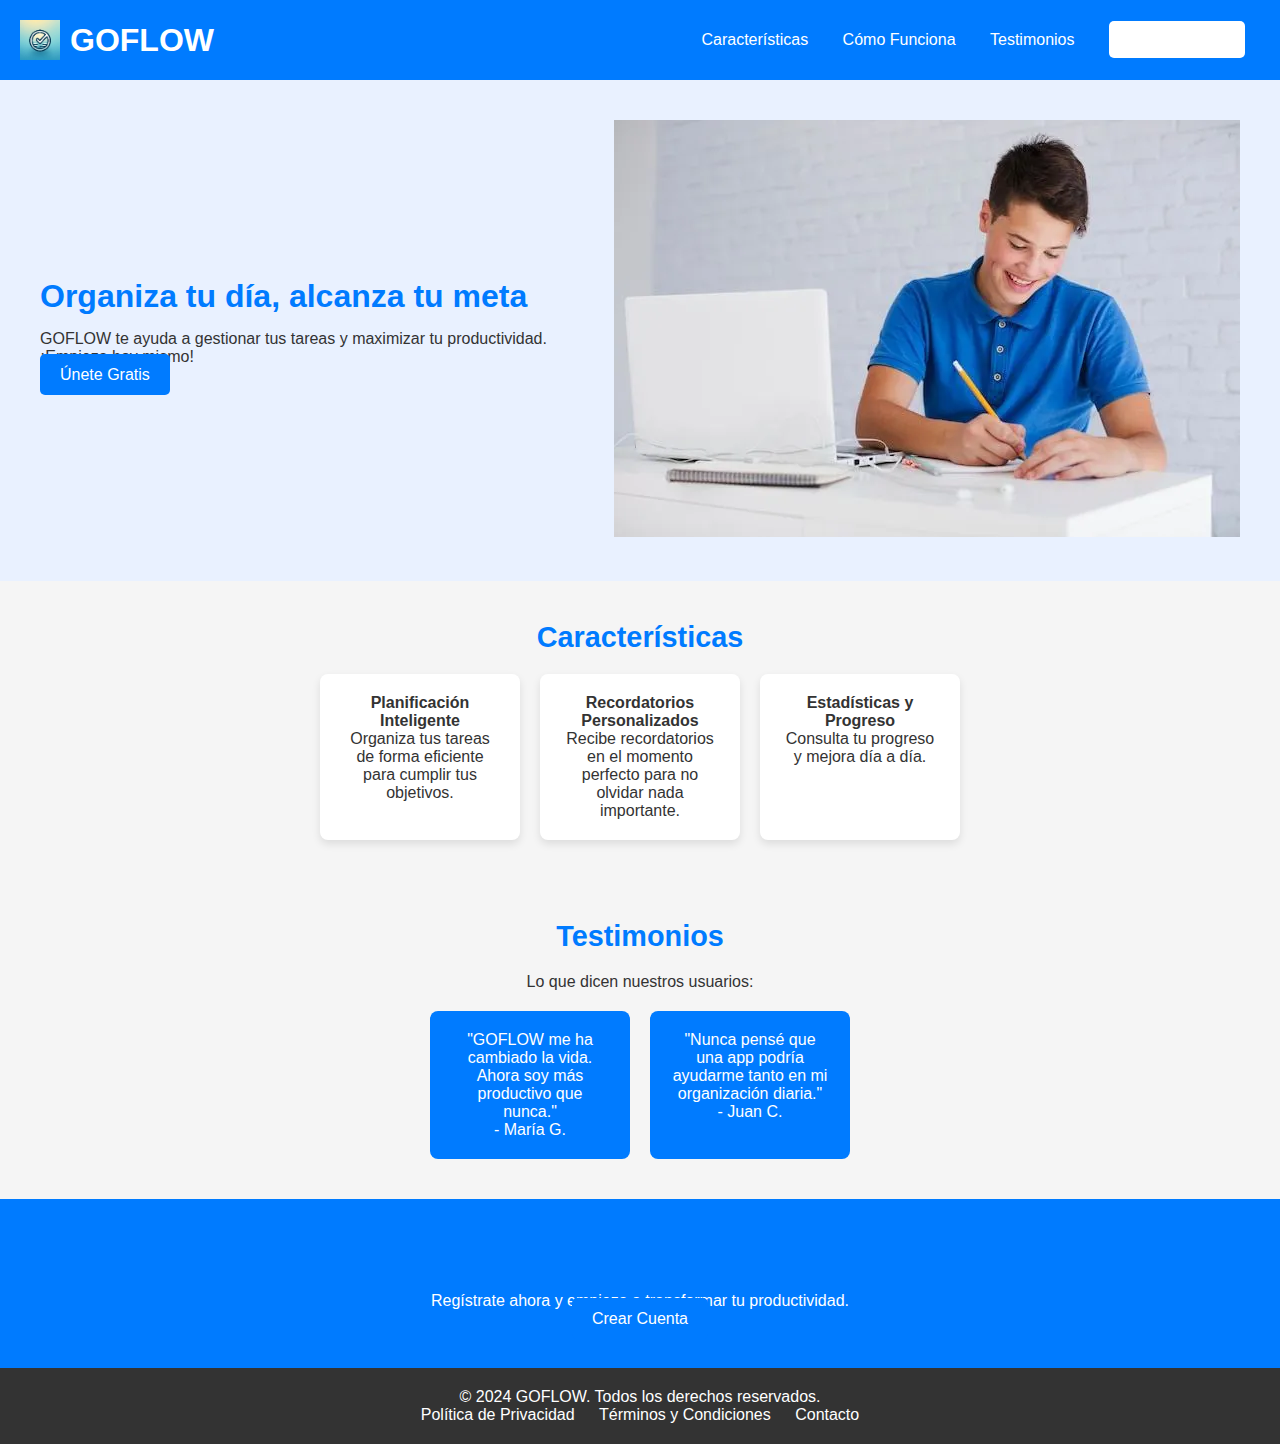
<file: index.html>
<!DOCTYPE html>
<html lang="es">
<head>
    <meta charset="UTF-8">
    <meta name="viewport" content="width=device-width, initial-scale=1.0">
    <title>GOFLOW - Organiza tu día, alcanza tu meta</title>
    <link rel="stylesheet" href="style.css">
</head>
<body>
    <!-- Header Section -->
    <header class="header">
        <div class="logo-container">
            <img src="./img/logo.png" alt="Logo GOFLOW" class="logo">
            <h1>GOFLOW</h1>
        </div>
        <nav class="nav">
            <a href="#features">Características</a>
            <a href="#how-it-works">Cómo Funciona</a>
            <a href="#testimonials">Testimonios</a>
            <a href="#register" class="btn-register">Crear Cuenta</a>
        </nav>
    </header>

    <!-- Hero Section -->
    <section class="hero">
        <div class="hero-content">
            <h2>Organiza tu día, alcanza tu meta</h2>
            <p>GOFLOW te ayuda a gestionar tus tareas y maximizar tu productividad. ¡Empieza hoy mismo!</p>
            <a href="#register" class="cta-button">Únete Gratis</a>
        </div>
        <div class="hero-image">
            <img src="./img/hero-image.webp" alt="Imagen inspiradora de GOFLOW">
        </div>
    </section>

    <!-- Features Section -->
    <section id="features" class="features">
        <h3>Características</h3>
        <div class="feature-cards">
            <div class="card">
                <h4>Planificación Inteligente</h4>
                <p>Organiza tus tareas de forma eficiente para cumplir tus objetivos.</p>
            </div>
            <div class="card">
                <h4>Recordatorios Personalizados</h4>
                <p>Recibe recordatorios en el momento perfecto para no olvidar nada importante.</p>
            </div>
            <div class="card">
                <h4>Estadísticas y Progreso</h4>
                <p>Consulta tu progreso y mejora día a día.</p>
            </div>
        </div>
    </section>

    <!-- Testimonials Section -->
    <section id="testimonials" class="testimonials">
        <h3>Testimonios</h3>
        <p>Lo que dicen nuestros usuarios:</p>
        <div class="testimonial-cards">
            <div class="testimonial-card">
                <p>"GOFLOW me ha cambiado la vida. Ahora soy más productivo que nunca."</p>
                <p>- María G.</p>
            </div>
            <div class="testimonial-card">
                <p>"Nunca pensé que una app podría ayudarme tanto en mi organización diaria."</p>
                <p>- Juan C.</p>
            </div>
        </div>
    </section>

    <!-- Call to Action Section -->
    <section id="register" class="cta">
        <h3>Empieza Gratis Hoy Mismo</h3>
        <p>Regístrate ahora y empieza a transformar tu productividad.</p>
        <a href="./signin/signin.html" class="cta-button">Crear Cuenta</a>
    </section>

    <!-- Footer Section -->
    <footer class="footer">
        <p>&copy; 2024 GOFLOW. Todos los derechos reservados.</p>
        <nav class="footer-nav">
            <a href="#">Política de Privacidad</a>
            <a href="#">Términos y Condiciones</a>
            <a href="#">Contacto</a>
        </nav>
    </footer>
</body>
</html>
</file>
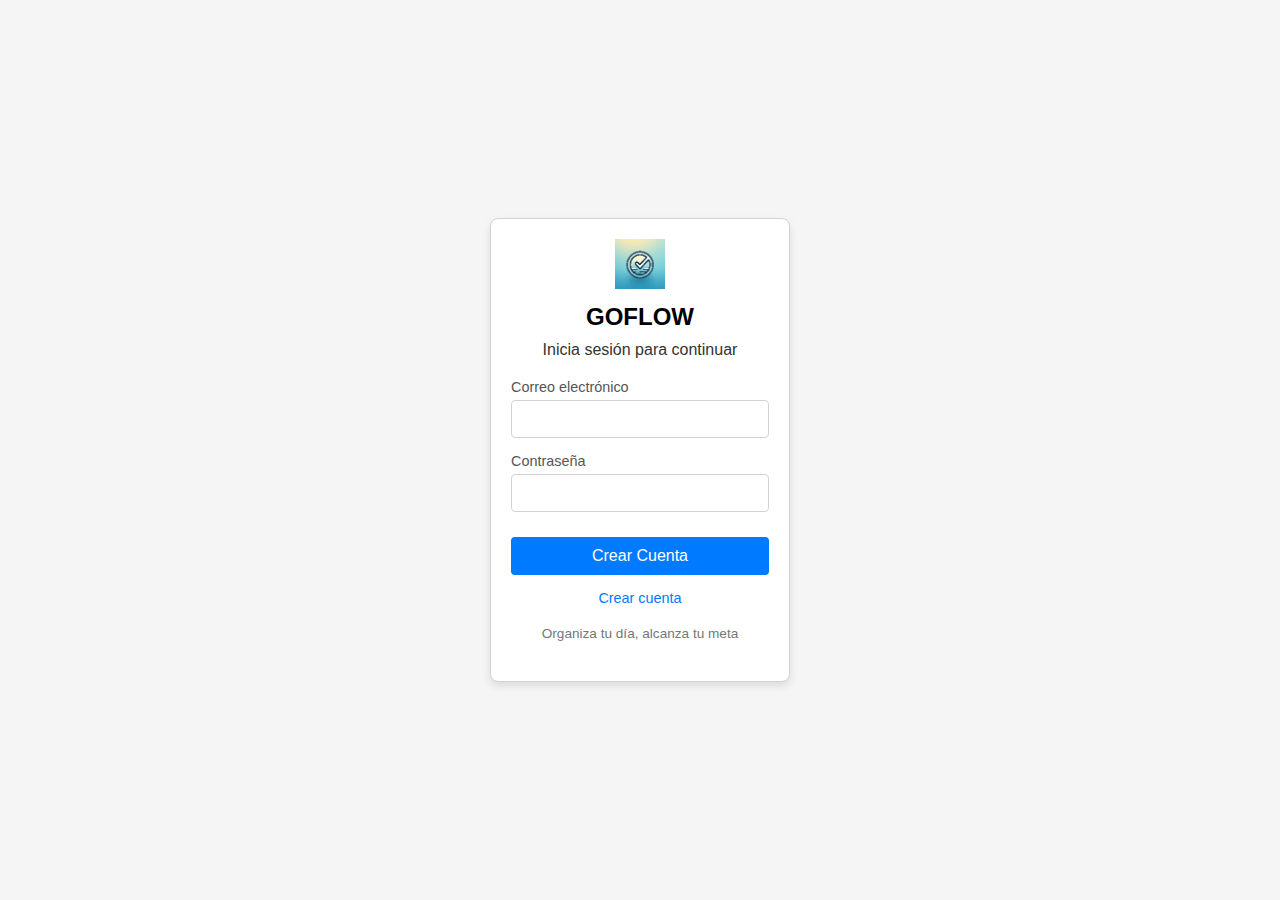
<file: login.html>
<!DOCTYPE html>
<html lang="es">
<head>
    <meta charset="UTF-8">
    <meta name="viewport" content="width=device-width, initial-scale=1.0">
    <title>GOFLOW - Inicio de Sesión</title>
    <link rel="stylesheet" href="login.css">
</head>
<body>
    <div class="container">
        <div class="login-box">
            <img src="logo.png" alt="GOFLOW Logo" class="logo">
            <h2>GOFLOW</h2>
            <p>Inicia sesión para continuar</p>
            <form action="#">
                <label for="email">Correo electrónico</label>
                <input type="email" id="email" name="email" required>
                
                <label for="password">Contraseña</label>
                <input type="password" id="password" name="password" required>
                
                <button type="submit" class="btn" onclick="redirectToNewPage()">Crear Cuenta</button>
                <script>
                    function redirectToNewPage() {
                      window.location.href = 'signin.html';
                    }
                  </script>
                <a href="#" class="create-account">Crear cuenta</a>
            </form>
            <p class="footer-text">Organiza tu día, alcanza tu meta</p>
        </div>
    </div>
</body>
</html>
</file>
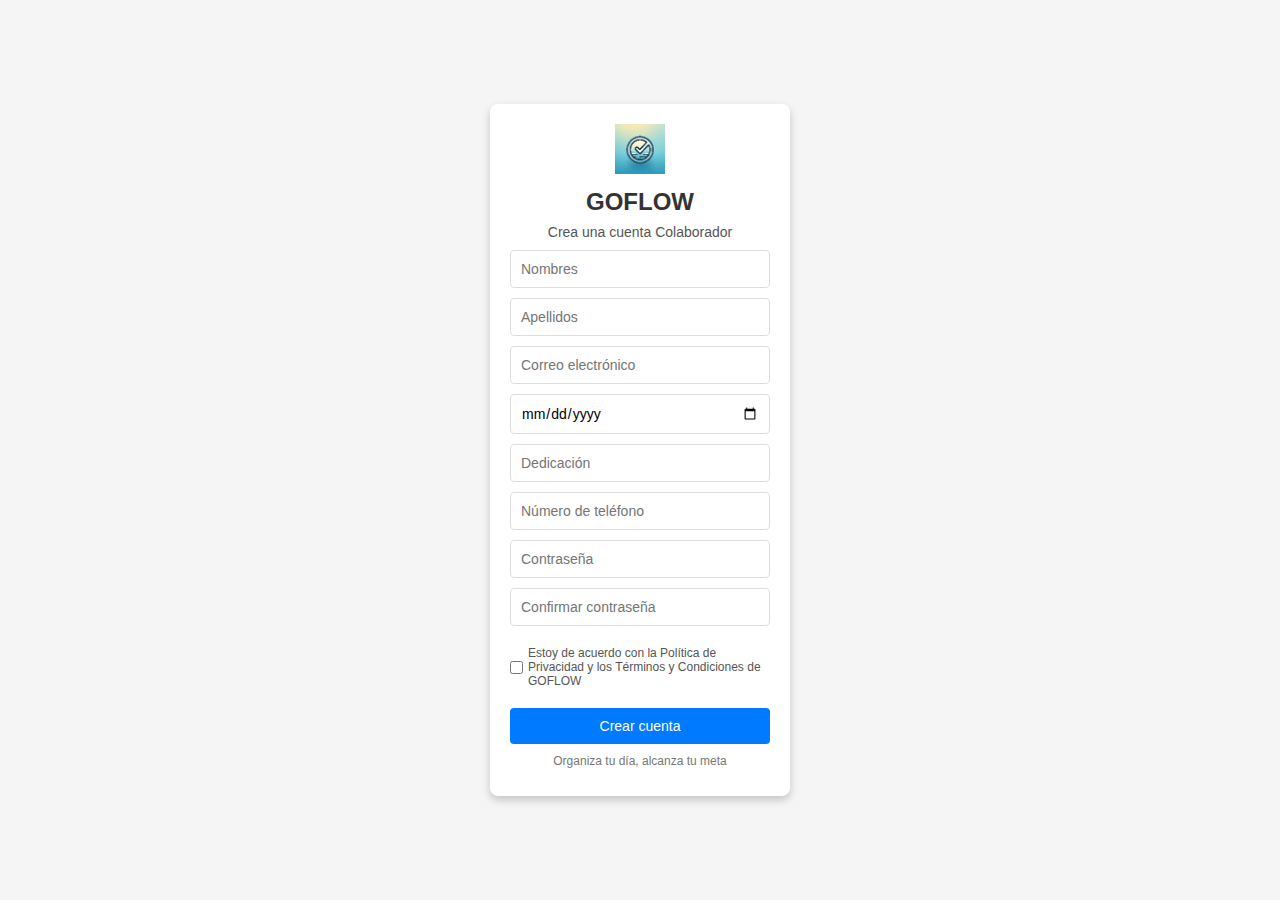
<file: signin-colaborador.html>
<!DOCTYPE html>
<html lang="es">
<head>
    <meta charset="UTF-8">
    <meta name="viewport" content="width=device-width, initial-scale=1.0">
    <title>Registro Colaborador GOFLOW</title>
    <link rel="stylesheet" href="signin-colaborador.css">
</head>
<body>
    <div class="container">
        <div class="form-box">
            <img src="logo.png" alt="Logo GOFLOW" class="logo">
            <h2>GOFLOW</h2>
            <p>Crea una cuenta Colaborador</p>
            
            <form>
                <input type="text" placeholder="Nombres" required>
                <input type="text" placeholder="Apellidos" required>
                <input type="email" placeholder="Correo electrónico" required>
                <input type="date" placeholder="Fecha de nacimiento" required>
                <input type="text" placeholder="Dedicación" required>
                <input type="tel" placeholder="Número de teléfono" required>
                <input type="password" placeholder="Contraseña" required>
                <input type="password" placeholder="Confirmar contraseña" required>
                
                <label class="checkbox-container">
                    <input type="checkbox" required>
                    Estoy de acuerdo con la Política de Privacidad y los Términos y Condiciones de GOFLOW
                </label>
                
                <button type="submit" class="submit-btn">Crear cuenta</button>
            </form>
            
            <p class="footer-text">Organiza tu día, alcanza tu meta</p>
        </div>
    </div>
</body>
</html>
</file>
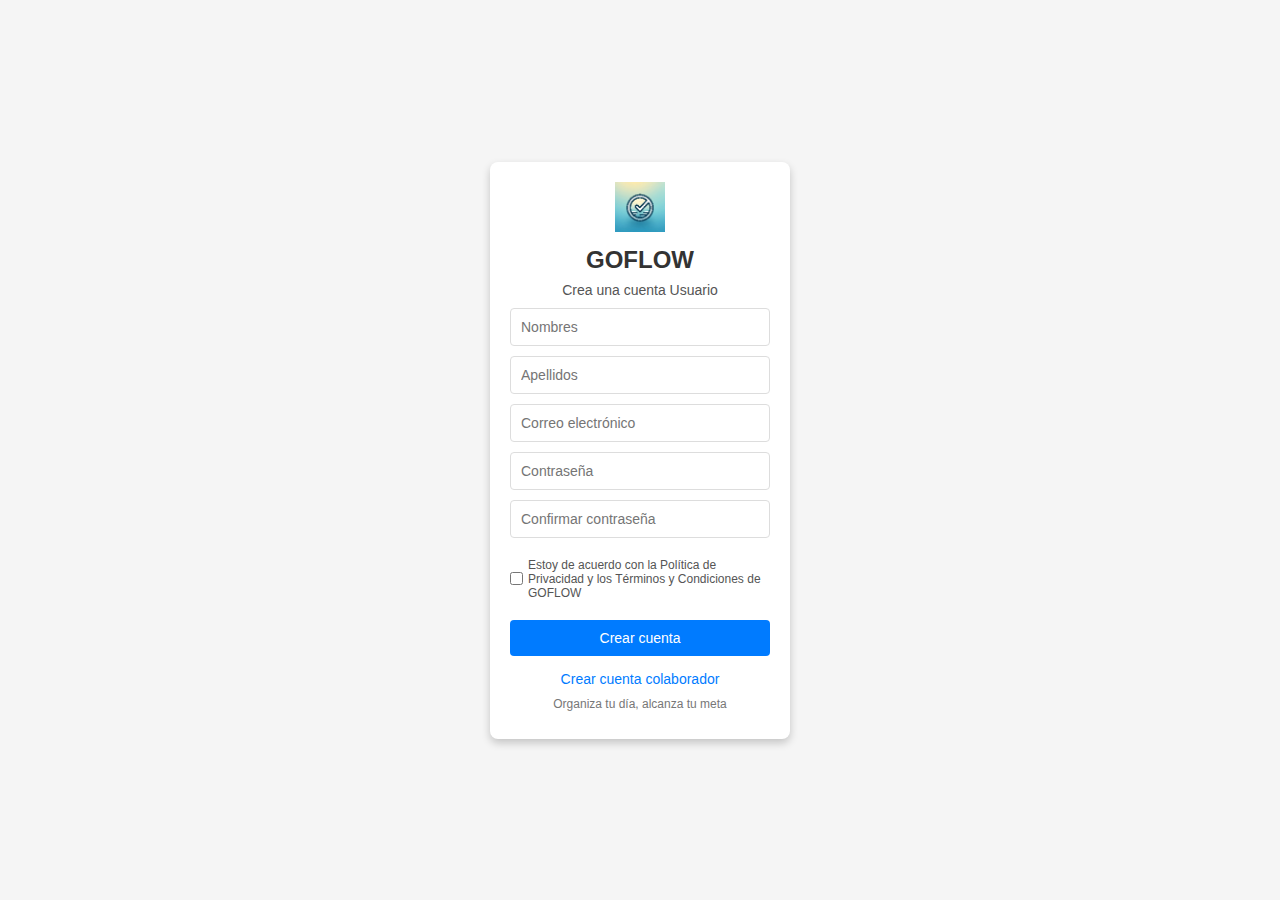
<file: signin.html>
<!DOCTYPE html>
<html lang="es">
<head>
    <meta charset="UTF-8">
    <meta name="viewport" content="width=device-width, initial-scale=1.0">
    <title>Registro GOFLOW</title>
    <link rel="stylesheet" href="signin.css">
</head>
<body>
    <div class="container">
        <div class="form-box">
            <img src="logo.png" alt="Logo GOFLOW" class="logo">
            <h2>GOFLOW</h2>
            <p>Crea una cuenta Usuario</p>
            
            <form>
                <input type="text" placeholder="Nombres" required>
                <input type="text" placeholder="Apellidos" required>
                <input type="email" placeholder="Correo electrónico" required>
                <input type="password" placeholder="Contraseña" required>
                <input type="password" placeholder="Confirmar contraseña" required>
                
                <label class="checkbox-container">
                    <input type="checkbox" required>
                    Estoy de acuerdo con la Política de Privacidad y los Términos y Condiciones de GOFLOW
                </label>
                
                <button type="submit" class="submit-btn">Crear cuenta</button>
            </form>
            
            <a href="#" class="create-collaborator">Crear cuenta colaborador</a>
            <p class="footer-text">Organiza tu día, alcanza tu meta</p>
        </div>
    </div>
</body>
</html>
</file>
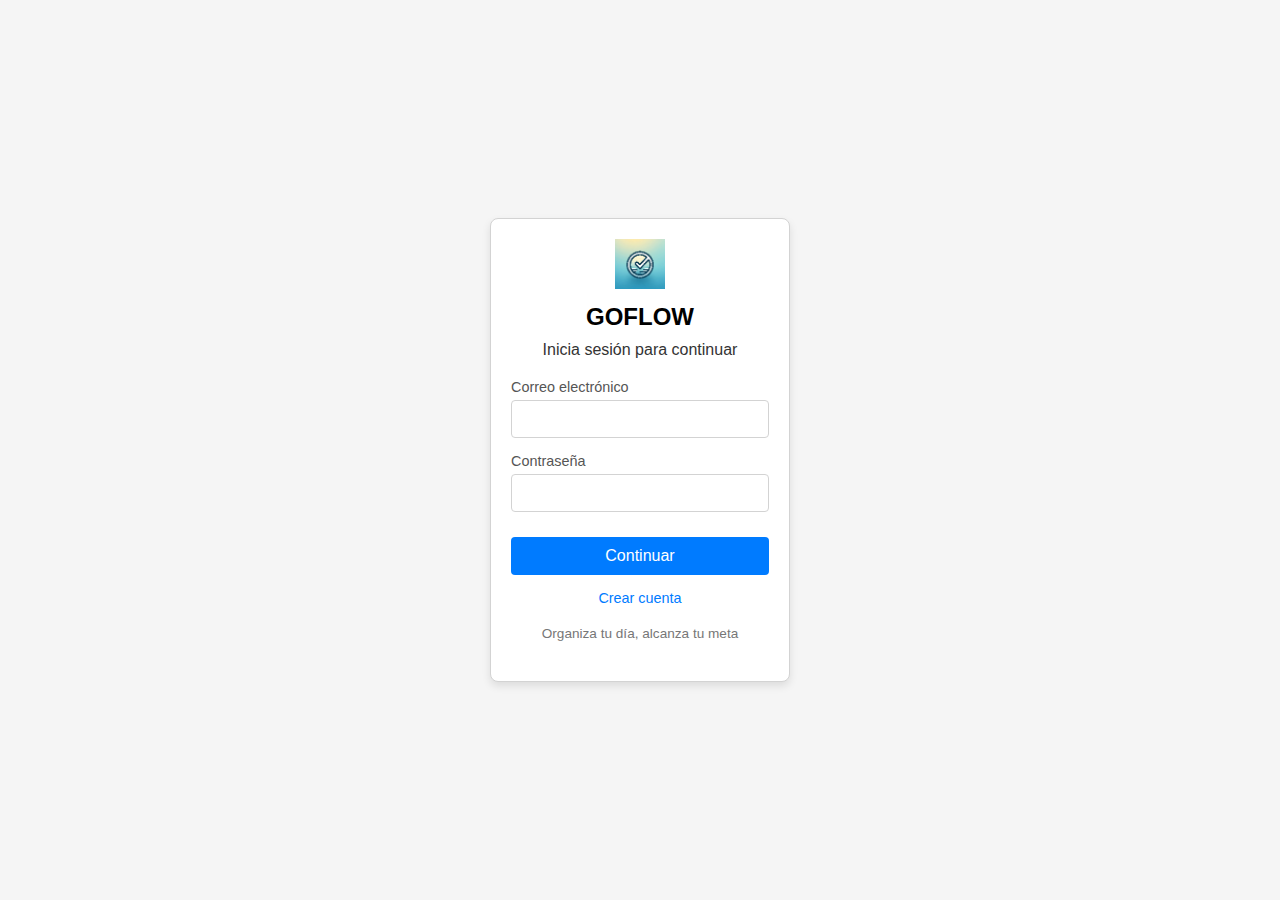
<file: login/login.html>
<!DOCTYPE html>
<html lang="es">
<head>
    <meta charset="UTF-8">
    <meta name="viewport" content="width=device-width, initial-scale=1.0">
    <title>GOFLOW - Inicio de Sesión</title>
    <link rel="stylesheet" href="login.css">
</head>
<body>
    <div class="container">
        <div class="login-box">
            <img src="logo.png" alt="GOFLOW Logo" class="logo">
            <h2>GOFLOW</h2>
            <p>Inicia sesión para continuar</p>
            <form action="#">
                <label for="email">Correo electrónico</label>
                <input type="email" id="email" name="email" required>
                
                <label for="password">Contraseña</label>
                <input type="password" id="password" name="password" required>
                
                <button type="submit" class="btn" onclick="redirectToNewPage()">Continuar</button>
                <script>
                    function redirectToNewPage() {
                      window.location.href = 'proyects.html';
                    }
                  </script>
                <a href="#" class="create-account">Crear cuenta</a>
            </form>
            <p class="footer-text">Organiza tu día, alcanza tu meta</p>
        </div>
    </div>
</body>
</html>
</file>
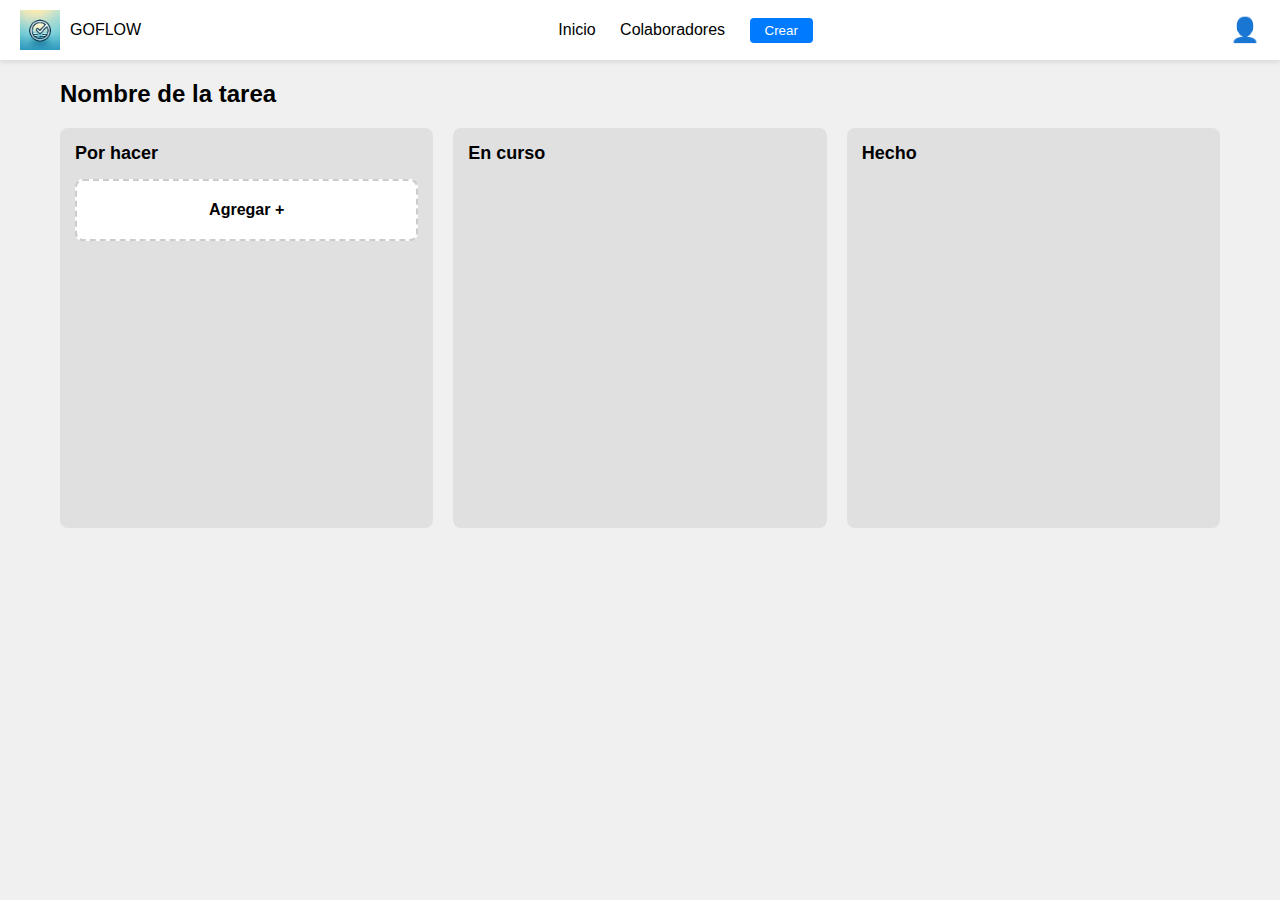
<file: pizarra/pizarra.html>
<!DOCTYPE html>
<html lang="es">
<head>
    <meta charset="UTF-8">
    <meta name="viewport" content="width=device-width, initial-scale=1.0">
    <title>GOFLOW</title>
    <link rel="stylesheet" href="pizarra.css">
</head>
<body>
    <header>
        <div class="logo">
            <img src="logo.png" alt="GOFLOW Logo"> <!-- Reemplaza con tu logo -->
            <span>GOFLOW</span>
        </div>
        <nav>
            <a href="#">Inicio</a>
            <a href="#">Colaboradores</a>
            <button>Crear</button>
        </nav>
        <div class="profile-icon">👤</div>
    </header>
    <main>
        <h1>Nombre de la tarea</h1>
        <div class="kanban-board">
            <div class="column">
                <h2>Por hacer</h2>
                <div class="add-card">Agregar +</div>
            </div>
            <div class="column">
                <h2>En curso</h2>
            </div>
            <div class="column">
                <h2>Hecho</h2>
            </div>
        </div>
    </main>
</body>
</html>
</file>
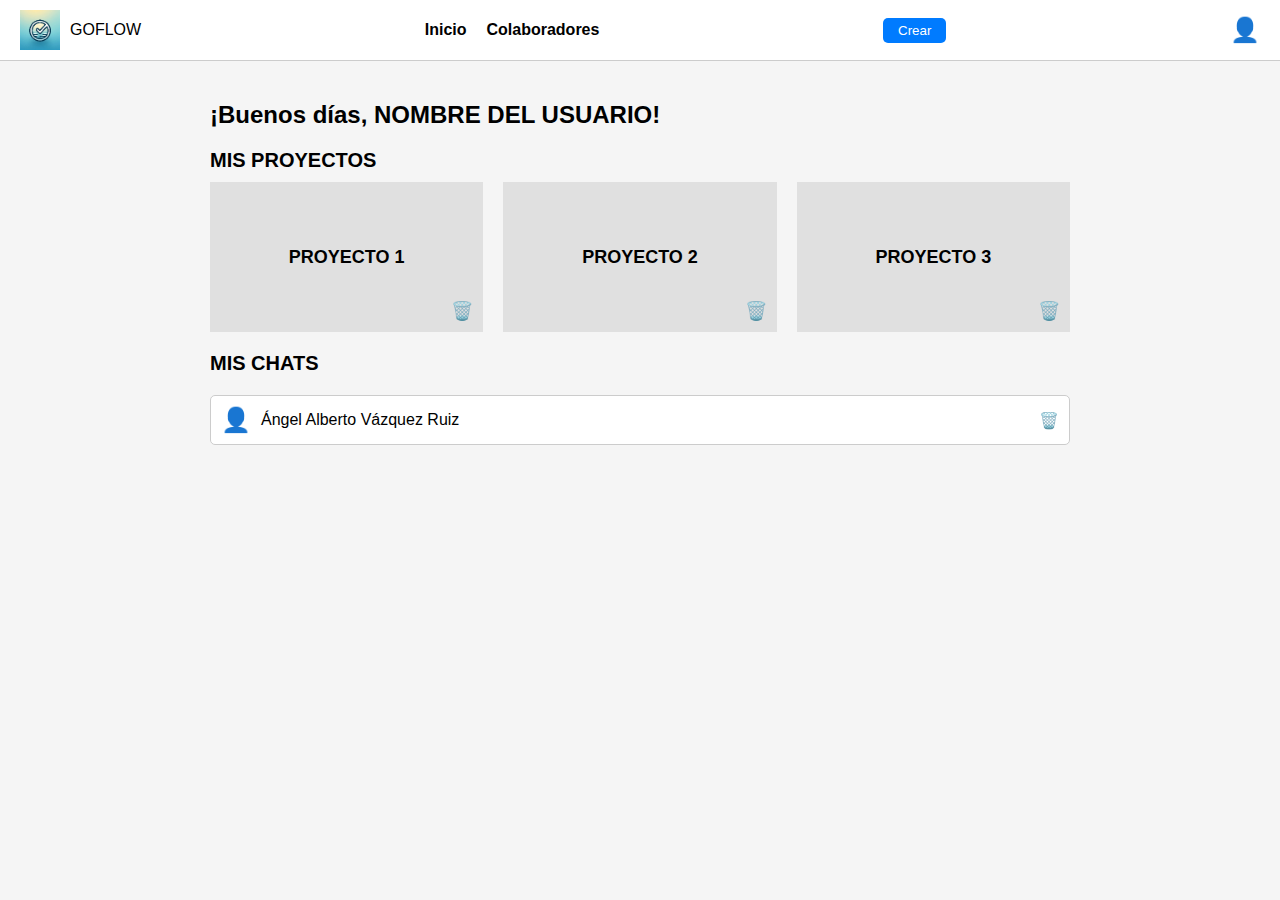
<file: proyects/proyects.html>
<!DOCTYPE html>
<html lang="es">
<head>
  <meta charset="UTF-8">
  <meta name="viewport" content="width=device-width, initial-scale=1.0">
  <title>GOFLOW</title>
  <link rel="stylesheet" href="proyects.css">
</head>
<body>

  <!-- Encabezado -->
  <header>
    <div class="logo">
      <img src="logo.png" alt="GOFLOW Logo">
      <span>GOFLOW</span>
    </div>
    <nav>
      <a href="#">Inicio</a>
      <a href="#">Colaboradores</a>
    </nav>
    <button class="btn-crear">Crear</button>
    <div class="user-icon">👤</div>
  </header>

  <!-- Contenido -->
  <div class="container">
    <h1>¡Buenos días, NOMBRE DEL USUARIO!</h1>

    <h2>MIS PROYECTOS</h2>
    <div class="projects">
      <div class="project-card">PROYECTO 1 <span class="delete-icon">🗑️</span></div>
      <div class="project-card">PROYECTO 2 <span class="delete-icon">🗑️</span></div>
      <div class="project-card">PROYECTO 3 <span class="delete-icon">🗑️</span></div>
    </div>

    <h2>MIS CHATS</h2>
    <div class="chats">
      <div class="chat-card">
        <span class="chat-icon">👤</span>
        <span>Ángel Alberto Vázquez Ruiz</span>
        <span class="delete-icon">🗑️</span>
      </div>
    </div>
  </div>

</body>
</html>
</file>
<file: style.css>
* {
    margin: 0;
    padding: 0;
    box-sizing: border-box;
    font-family: Arial, sans-serif;
}

body {
    background-color: #f5f5f5;
    color: #333;
}

.header {
    display: flex;
    justify-content: space-between;
    align-items: center;
    padding: 20px;
    background-color: #007bff;
    color: white;
}

.logo-container {
    display: flex;
    align-items: center;
}

.logo {
    width: 40px;
    margin-right: 10px;
}

.nav a {
    margin: 0 15px;
    color: white;
    text-decoration: none;
}

.btn-register {
    background-color: white;
    color: #007bff;
    padding: 10px 20px;
    border-radius: 5px;
    text-decoration: none;
}

.hero {
    display: flex;
    align-items: center;
    padding: 40px;
    background-color: #e9f1ff;
    text-align: left;
}

.hero-content {
    max-width: 50%;
}

.hero-content h2 {
    font-size: 2em;
    color: #007bff;
    margin-bottom: 15px;
}

.cta-button {
    background-color: #007bff;
    color: white;
    padding: 12px 20px;
    border-radius: 5px;
    text-decoration: none;
    margin-top: 20px;
}

.features, .testimonials, .cta {
    padding: 40px 20px;
    text-align: center;
}

.features h3, .testimonials h3, .cta h3 {
    font-size: 1.8em;
    margin-bottom: 20px;
    color: #007bff;
}

.feature-cards {
    display: flex;
    justify-content: center;
    gap: 20px;
    margin-top: 20px;
}

.card {
    background-color: white;
    padding: 20px;
    border-radius: 8px;
    box-shadow: 0px 4px 8px rgba(0, 0, 0, 0.1);
    width: 200px;
}

.testimonial-cards {
    display: flex;
    justify-content: center;
    gap: 20px;
    margin-top: 20px;
}

.testimonial-card {
    background-color: #007bff;
    color: white;
    padding: 20px;
    border-radius: 8px;
    width: 200px;
}

.cta {
    background-color: #007bff;
    color: white;
    padding: 40px;
}

.footer {
    background-color: #333;
    color: white;
    padding: 20px;
    text-align: center;
}

.footer-nav a {
    color: white;
    margin: 0 10px;
    text-decoration: none;
}
</file>
<file: login.css>
/* styles.css */
* {
    margin: 0;
    padding: 0;
    box-sizing: border-box;
    font-family: Arial, sans-serif;
}

body {
    display: flex;
    align-items: center;
    justify-content: center;
    height: 100vh;
    background-color: #F5F5F5;
}

.container {
    display: flex;
    justify-content: center;
    align-items: center;
    width: 100%;
}

.login-box {
    background-color: #FFFFFF;
    padding: 20px;
    border: 1px solid #D3D3D3;
    border-radius: 8px;
    width: 300px;
    text-align: center;
    box-shadow: 0px 4px 8px rgba(0, 0, 0, 0.1);
}

.logo {
    width: 50px;
    height: 50px;
    margin-bottom: 10px;
}

h2 {
    margin-bottom: 10px;
    font-size: 1.5em;
}

p {
    color: #333;
    margin-bottom: 20px;
}

label {
    display: block;
    text-align: left;
    font-size: 0.9em;
    margin-bottom: 5px;
    color: #555;
}

input[type="email"],
input[type="password"] {
    width: 100%;
    padding: 10px;
    margin-bottom: 15px;
    border: 1px solid #D3D3D3;
    border-radius: 4px;
    font-size: 0.9em;
}

.btn {
    width: 100%;
    padding: 10px;
    background-color: #007BFF;
    color: #FFFFFF;
    border: none;
    border-radius: 4px;
    cursor: pointer;
    font-size: 1em;
    margin-top: 10px;
}

.btn:hover {
    background-color: #0056b3;
}

.create-account {
    display: block;
    margin-top: 15px;
    font-size: 0.9em;
    color: #007BFF;
    text-decoration: none;
}

.create-account:hover {
    text-decoration: underline;
}

.footer-text {
    margin-top: 20px;
    font-size: 0.85em;
    color: #777;
}
</file>
<file: signin-colaborador.css>
* {
    margin: 0;
    padding: 0;
    box-sizing: border-box;
    font-family: Arial, sans-serif;
}

body {
    display: flex;
    justify-content: center;
    align-items: center;
    height: 100vh;
    background-color: #f5f5f5;
}

.container {
    display: flex;
    justify-content: center;
    align-items: center;
    width: 100%;
}

.form-box {
    width: 300px;
    padding: 20px;
    background-color: white;
    box-shadow: 0px 4px 8px rgba(0, 0, 0, 0.2);
    border-radius: 8px;
    text-align: center;
}

.logo {
    width: 50px;
    margin-bottom: 10px;
}

h2 {
    font-size: 24px;
    color: #333;
}

p {
    margin: 8px 0;
    font-size: 14px;
    color: #555;
}

form {
    display: flex;
    flex-direction: column;
    gap: 10px;
    margin-top: 10px;
}

input[type="text"], input[type="email"], input[type="tel"], input[type="date"], input[type="password"] {
    padding: 10px;
    border: 1px solid #ddd;
    border-radius: 4px;
    font-size: 14px;
}

.checkbox-container {
    font-size: 12px;
    color: #555;
    display: flex;
    align-items: center;
    gap: 5px;
    margin: 10px 0;
    text-align: left;
}

.submit-btn {
    background-color: #007bff;
    color: white;
    border: none;
    padding: 10px;
    font-size: 14px;
    border-radius: 4px;
    cursor: pointer;
}

.submit-btn:hover {
    background-color: #0056b3;
}

.footer-text {
    font-size: 12px;
    color: #777;
    margin-top: 10px;
}
</file>
<file: signin.css>
* {
    margin: 0;
    padding: 0;
    box-sizing: border-box;
    font-family: Arial, sans-serif;
}

body {
    display: flex;
    justify-content: center;
    align-items: center;
    height: 100vh;
    background-color: #f5f5f5;
}

.container {
    display: flex;
    justify-content: center;
    align-items: center;
    width: 100%;
}

.form-box {
    width: 300px;
    padding: 20px;
    background-color: white;
    box-shadow: 0px 4px 8px rgba(0, 0, 0, 0.2);
    border-radius: 8px;
    text-align: center;
}

.logo {
    width: 50px;
    margin-bottom: 10px;
}

h2 {
    font-size: 24px;
    color: #333;
}

p {
    margin: 8px 0;
    font-size: 14px;
    color: #555;
}

form {
    display: flex;
    flex-direction: column;
    gap: 10px;
    margin-top: 10px;
}

input[type="text"], input[type="email"], input[type="password"] {
    padding: 10px;
    border: 1px solid #ddd;
    border-radius: 4px;
    font-size: 14px;
}

.checkbox-container {
    font-size: 12px;
    color: #555;
    display: flex;
    align-items: center;
    gap: 5px;
    margin: 10px 0;
    text-align: left;
}

.submit-btn {
    background-color: #007bff;
    color: white;
    border: none;
    padding: 10px;
    font-size: 14px;
    border-radius: 4px;
    cursor: pointer;
}

.submit-btn:hover {
    background-color: #0056b3;
}

.create-collaborator {
    display: block;
    margin-top: 15px;
    font-size: 14px;
    color: #007bff;
    text-decoration: none;
}

.create-collaborator:hover {
    text-decoration: underline;
}

.footer-text {
    font-size: 12px;
    color: #777;
    margin-top: 10px;
}
</file>
<file: login/login.css>
/* styles.css */
* {
    margin: 0;
    padding: 0;
    box-sizing: border-box;
    font-family: Arial, sans-serif;
}

body {
    display: flex;
    align-items: center;
    justify-content: center;
    height: 100vh;
    background-color: #F5F5F5;
}

.container {
    display: flex;
    justify-content: center;
    align-items: center;
    width: 100%;
}

.login-box {
    background-color: #FFFFFF;
    padding: 20px;
    border: 1px solid #D3D3D3;
    border-radius: 8px;
    width: 300px;
    text-align: center;
    box-shadow: 0px 4px 8px rgba(0, 0, 0, 0.1);
}

.logo {
    width: 50px;
    height: 50px;
    margin-bottom: 10px;
}

h2 {
    margin-bottom: 10px;
    font-size: 1.5em;
}

p {
    color: #333;
    margin-bottom: 20px;
}

label {
    display: block;
    text-align: left;
    font-size: 0.9em;
    margin-bottom: 5px;
    color: #555;
}

input[type="email"],
input[type="password"] {
    width: 100%;
    padding: 10px;
    margin-bottom: 15px;
    border: 1px solid #D3D3D3;
    border-radius: 4px;
    font-size: 0.9em;
}

.btn {
    width: 100%;
    padding: 10px;
    background-color: #007BFF;
    color: #FFFFFF;
    border: none;
    border-radius: 4px;
    cursor: pointer;
    font-size: 1em;
    margin-top: 10px;
}

.btn:hover {
    background-color: #0056b3;
}

.create-account {
    display: block;
    margin-top: 15px;
    font-size: 0.9em;
    color: #007BFF;
    text-decoration: none;
}

.create-account:hover {
    text-decoration: underline;
}

.footer-text {
    margin-top: 20px;
    font-size: 0.85em;
    color: #777;
}
</file>
<file: pizarra/pizarra.css>
/* styles.css */
* {
    margin: 0;
    padding: 0;
    box-sizing: border-box;
}

body {
    font-family: Arial, sans-serif;
    background-color: #f0f0f0;
}

header {
    display: flex;
    align-items: center;
    justify-content: space-between;
    padding: 10px 20px;
    background-color: #ffffff;
    box-shadow: 0 2px 5px rgba(0, 0, 0, 0.1);
}

.logo {
    display: flex;
    align-items: center;
}

.logo img {
    width: 40px;
    margin-right: 10px;
}

nav a {
    margin-right: 20px;
    text-decoration: none;
    color: #000;
}

button {
    background-color: #007bff;
    color: #fff;
    padding: 5px 15px;
    border: none;
    border-radius: 4px;
    cursor: pointer;
}

.profile-icon {
    font-size: 1.5em;
}

main {
    padding: 20px;
    max-width: 1200px;
    margin: 0 auto;
}

h1 {
    margin-bottom: 20px;
    font-size: 24px;
    font-weight: bold;
}

.kanban-board {
    display: flex;
    gap: 20px;
}

.column {
    flex: 1;
    background-color: #e0e0e0;
    padding: 15px;
    border-radius: 8px;
    min-height: 400px;
}

.column h2 {
    margin-bottom: 15px;
    font-size: 18px;
    font-weight: bold;
}

.add-card {
    background-color: #fff;
    border: 2px dashed #ccc;
    padding: 20px;
    text-align: center;
    font-weight: bold;
    cursor: pointer;
    border-radius: 8px;
}
</file>
<file: proyects/proyects.css>
* {
    box-sizing: border-box;
    margin: 0;
    padding: 0;
  }
  
  body {
    font-family: Arial, sans-serif;
    background-color: #f5f5f5;
  }
  
  /* Encabezado */
  header {
    display: flex;
    align-items: center;
    justify-content: space-between;
    background-color: #fff;
    padding: 10px 20px;
    border-bottom: 1px solid #ccc;
  }
  
  .logo {
    display: flex;
    align-items: center;
  }
  
  .logo img {
    height: 40px;
    margin-right: 10px;
  }
  
  nav {
    display: flex;
    gap: 20px;
  }
  
  nav a {
    text-decoration: none;
    color: black;
    font-weight: bold;
  }
  
  .btn-crear {
    background-color: #007bff;
    color: white;
    padding: 5px 15px;
    border: none;
    border-radius: 5px;
    cursor: pointer;
  }
  
  .user-icon {
    font-size: 24px;
    cursor: pointer;
  }
  
  /* Contenido */
  .container {
    max-width: 900px;
    margin: 20px auto;
    padding: 20px;
  }
  
  h1 {
    font-size: 24px;
    margin-bottom: 20px;
  }
  
  h2 {
    font-size: 20px;
    margin-top: 20px;
    margin-bottom: 10px;
  }
  
  /* Proyectos */
  .projects {
    display: flex;
    gap: 20px;
  }
  
  .project-card {
    flex: 1;
    background-color: #e0e0e0;
    display: flex;
    align-items: center;
    justify-content: center;
    height: 150px;
    font-weight: bold;
    font-size: 18px;
    position: relative;
  }
  
  .project-card .delete-icon {
    position: absolute;
    bottom: 10px;
    right: 10px;
    cursor: pointer;
  }
  
  /* Chats */
  .chats {
    margin-top: 20px;
  }
  
  .chat-card {
    background-color: #fff;
    padding: 10px;
    border: 1px solid #ccc;
    display: flex;
    align-items: center;
    gap: 10px;
    margin-bottom: 10px;
    border-radius: 5px;
  }
  
  .chat-card .chat-icon {
    font-size: 24px;
  }
  
  .chat-card .delete-icon {
    margin-left: auto;
    cursor: pointer;
  }
</file>
